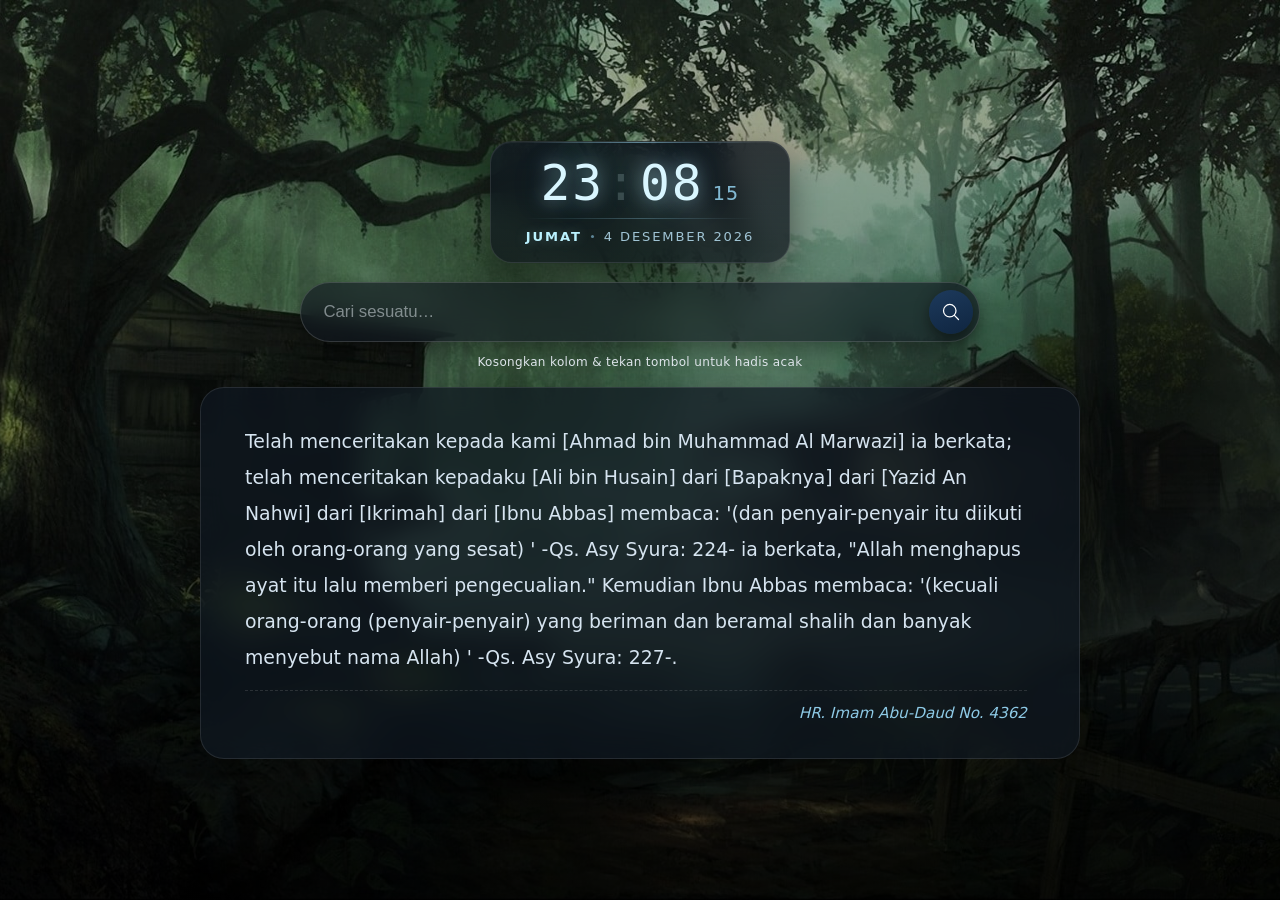
<file: index.html>
<!DOCTYPE html>
<html lang="en">
<head>
  <meta charset="UTF-8">
  <meta http-equiv="X-UA-Compatible" content="IE=edge">
  <meta name="viewport" content="width=device-width, initial-scale=1.0, viewport-fit=cover">
  <meta name="theme-color" content="#0b0f14">
  <meta name="color-scheme" content="dark">
  <meta name="description" content="Halal Search — pencarian & hadis pilihan">
  <link rel="icon" type="image/x-icon" href="/icon/mosque.png">
  <link rel="preload" href="./icon/MagnifyingGlass.svg" as="image" type="image/svg+xml">
  <link rel="stylesheet" href="script/style.css">
  <title>Halal Search</title>
</head>
<body>
  <div class="main-container">
    <div class="hero">

      <div class="clock">
        <div class="clock-display">
          <span class="clock-time">
            <span id="clockHour">--</span><span class="clock-colon" id="clockColon" aria-hidden="true">:</span><span id="clockMinute">--</span>
          </span>
          <span class="clock-seconds" id="clockSeconds">--</span>
        </div>
        <span class="clock-rule" aria-hidden="true"></span>
        <div class="clock-date">
          <span class="clock-day" id="clockDay">—</span>
          <span class="clock-divider" aria-hidden="true"></span>
          <span class="clock-full" id="clockDate">—</span>
        </div>
      </div>

      <div class="search">
        <input
          class="search-input"
          type="search"
          spellcheck="false"
          placeholder="Cari sesuatu…"
          enterkeyhint="search"
          autocomplete="off"
          autocapitalize="off"
          aria-label="Kotak pencarian">
        <button
          type="button"
          class="search-submit prevent-select"
          aria-label="Cari / Hadis acak">
          <img src="./icon/MagnifyingGlass.svg" alt="" width="20" height="20" decoding="async">
        </button>
      </div>

      <p class="search-hint">Kosongkan kolom &amp; tekan tombol untuk hadis acak</p>

      <div class="quotes">
        <div class="quote-card">
          <div class="quote-scroll">
            <p class="quote-text" id="hadithText">Memuat hadis…</p>
            <p class="quote-character" id="hadithRef">—</p>
          </div>
        </div>
      </div>

    </div>
  </div>

  <script src="script/hadis-loader.js" defer></script>
  <script src="script/script.js" defer></script>
</body>
</html>
</file>
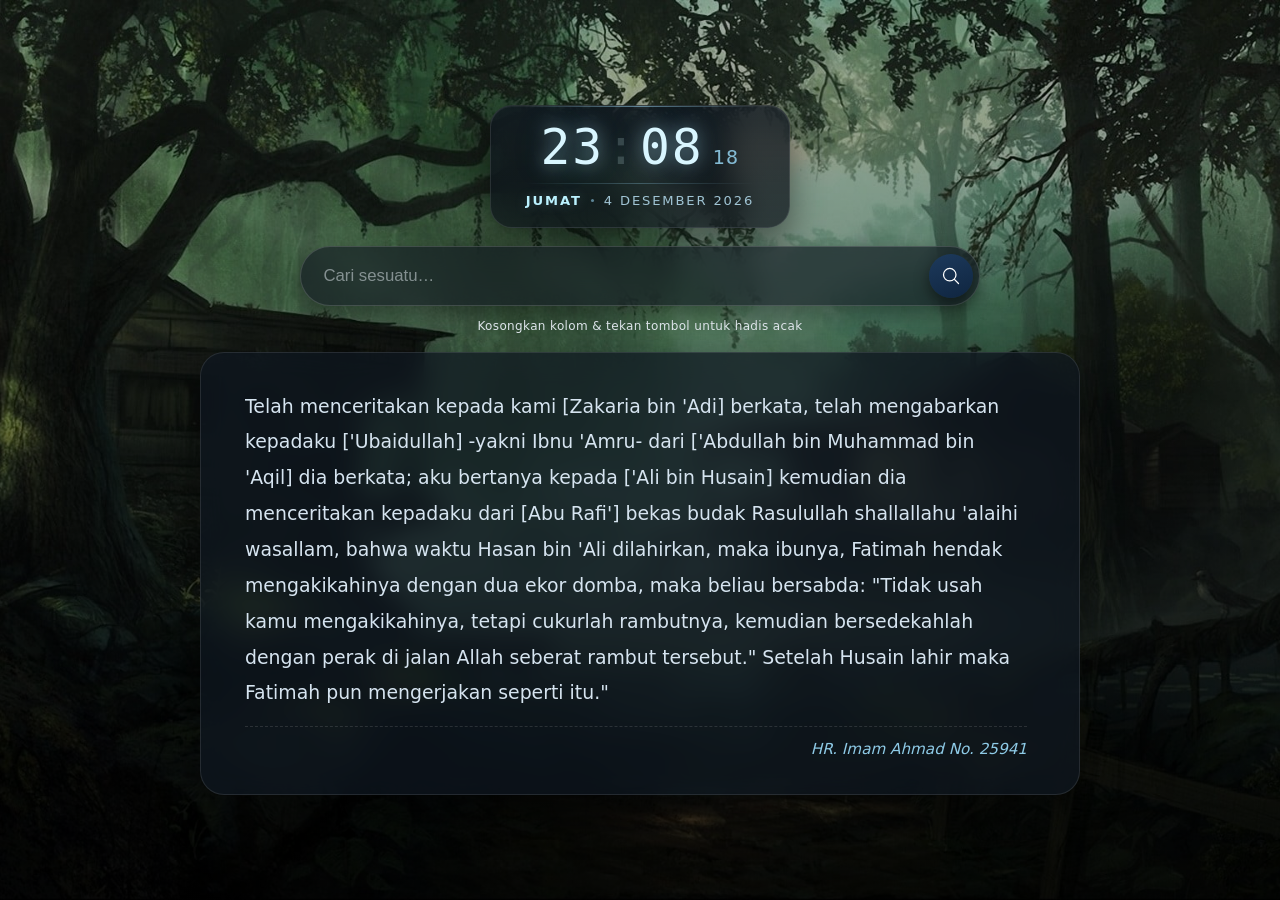
<file: main.html>
<!DOCTYPE html>
<html lang="en">

<head>
  <meta charset="UTF-8">
  <meta http-equiv="X-UA-Compatible" content="IE=edge">
  <meta name="viewport" content="width=device-width, initial-scale=1.0, viewport-fit=cover">
  <meta name="theme-color" content="#0b0f14">
  <meta name="description" content="Halal Search — pencarian & hadis pilihan">
  <link rel="icon" type="image/x-icon" href="/icon/mosque.png">
  <link rel="stylesheet" href="script/style.css">
  <title>Halal Search</title>
</head>

<body>
  <div class="main-container">
    <div class="hero">

      <!-- ============ Clock ============ -->
      <div class="clock">
        <div class="clock-display">
          <span class="clock-time">
            <span id="clockHour">--</span><span class="clock-colon" id="clockColon" aria-hidden="true">:</span><span id="clockMinute">--</span>
          </span>
          <span class="clock-seconds" id="clockSeconds">--</span>
        </div>

        <span class="clock-rule" aria-hidden="true"></span>

        <div class="clock-date">
          <span class="clock-day" id="clockDay">—</span>
          <span class="clock-divider" aria-hidden="true"></span>
          <span class="clock-full" id="clockDate">—</span>
        </div>
      </div>

      <!-- ============ Search ============ -->
      <div class="search">
        <input
          class="search-input"
          type="search"
          spellcheck="false"
          placeholder="Cari sesuatu…"
          enterkeyhint="search"
          autocomplete="off"
          aria-label="Kotak pencarian">
        <button
          type="button"
          class="search-submit prevent-select"
          aria-label="Cari / Hadis acak">
          <img src="./icon/MagnifyingGlass.svg" alt="">
        </button>
      </div>

      <p class="search-hint">Kosongkan kolom &amp; tekan tombol untuk hadis acak</p>

      <!-- ============ Hadith ============ -->
      <div class="quotes">
        <div class="quote-card">
          <div class="quote-scroll">
            <p class="quote-text" id="hadithText">Memuat hadis…</p>
            <p class="quote-character" id="hadithRef">—</p>
          </div>
        </div>
      </div>

    </div>
  </div>

  <script src="script/hadis-loader.js"></script>
  <script src="script/script.js"></script>
</body>

</html>
</file>
<file: script/style.css>
* {
  margin: 0;
  padding: 0;
  box-sizing: border-box;
}

html, body { height: 100%; }

body {
  font-family: system-ui, -apple-system, BlinkMacSystemFont, 'Segoe UI', Roboto, sans-serif;
  background: #0b0f14;
  color: #e6edf3;
  overflow: hidden;
  -webkit-font-smoothing: antialiased;
  -webkit-tap-highlight-color: transparent;
}

/* ============================================================
   CONTAINER
   ============================================================ */

.main-container {
  position: relative;
  isolation: isolate;
  background-image: url(../file/1.jpg);
  background-size: cover;
  background-position: center;
  background-repeat: no-repeat;
  background-attachment: fixed;
  height: 100dvh;
  width: 100%;
  display: flex;
  flex-direction: column;
  align-items: center;
  justify-content: center;
  padding:
    max(1.5rem, env(safe-area-inset-top))
    max(1.5rem, env(safe-area-inset-right))
    max(1.5rem, env(safe-area-inset-bottom))
    max(1.5rem, env(safe-area-inset-left));
}

.main-container::before {
  content: '';
  position: absolute;
  inset: 0;
  background: linear-gradient(180deg, rgba(0, 0, 0, .30), rgba(0, 0, 0, .72));
  z-index: -1;
  pointer-events: none;
}

.hero {
  position: relative;
  z-index: 1;
  display: flex;
  flex-direction: column;
  align-items: center;
  gap: 1rem;
  width: 100%;
  max-width: 760px;
  flex: 0 0 auto;
}

/* ============================================================
   CLOCK — 24 jam · format Indonesia
   ============================================================ */

.clock {
  position: relative;
  display: inline-flex;
  flex-direction: column;
  align-items: center;
  gap: .6rem;
  padding: 1rem 1.9rem 1.05rem;
  border-radius: 20px;
  background: linear-gradient(180deg, rgba(15, 23, 32, .78), rgba(11, 17, 24, .70));
  backdrop-filter: blur(14px);
  -webkit-backdrop-filter: blur(14px);
  border: 1px solid rgba(255, 255, 255, .10);
  box-shadow:
    0 16px 34px rgba(0, 0, 0, .45),
    inset 0 1px 0 rgba(255, 255, 255, .05);
  color: #bbf2ff;
  flex: 0 0 auto;
  overflow: hidden;
}

/* garis cahaya tipis di tepi atas */
.clock::after {
  content: '';
  position: absolute;
  top: 0;
  left: 12%;
  right: 12%;
  height: 1px;
  background: linear-gradient(90deg, transparent, rgba(142, 202, 230, .55), transparent);
  pointer-events: none;
}

/* --- baris jam --- */

.clock-display {
  display: inline-flex;
  align-items: baseline;
  gap: .55rem;
}

.clock-time {
  font-family: 'digital', monospace;
  font-size: clamp(2.2rem, 7vw, 3.1rem);
  line-height: 1;
  letter-spacing: 2px;
  color: #d9f6ff;
  text-shadow:
    0 0 18px rgba(187, 242, 255, .55),
    0 0 42px rgba(76, 154, 255, .22);
  font-variant-numeric: tabular-nums;
}

/* Titik dua: dikendalikan JS agar sinkron dengan detik */
.clock-colon {
  display: inline-block;
  margin: 0 .04em;
  opacity: 1;
  transition: opacity .18s ease;
}

.clock-colon.is-dim {
  opacity: .18;
}

.clock-seconds {
  font-family: 'digital', monospace;
  font-size: clamp(.95rem, 2.4vw, 1.25rem);
  line-height: 1;
  letter-spacing: 1.5px;
  color: #8ecae6;
  opacity: .9;
  font-variant-numeric: tabular-nums;
}

/* --- pemisah --- */

.clock-rule {
  width: 100%;
  height: 1px;
  background: linear-gradient(90deg, transparent, rgba(142, 202, 230, .30), transparent);
}

/* --- baris tanggal --- */

.clock-date {
  display: inline-flex;
  align-items: center;
  justify-content: center;
  gap: .6rem;
  font-size: clamp(.72rem, 1.7vw, .82rem);
  font-weight: 500;
  letter-spacing: .14em;
  text-transform: uppercase;
  color: #a0c4d4;
  white-space: nowrap;
}

.clock-day {
  color: #bbf2ff;
  font-weight: 600;
  text-shadow: 0 0 12px rgba(187, 242, 255, .25);
}

.clock-divider {
  width: 3px;
  height: 3px;
  border-radius: 50%;
  background: rgba(142, 202, 230, .60);
  flex: none;
}

/* ============================================================
   SEARCH — pill input + circular submit button
   ============================================================ */

.search {
  width: 100%;
  max-width: 620px;
  z-index: 1;
  display: flex;
  align-items: center;
  gap: .5rem;
  padding: .35rem .35rem .35rem 1.4rem;
  border-radius: 999px;
  background: rgba(15, 23, 32, .60);
  backdrop-filter: blur(12px);
  -webkit-backdrop-filter: blur(12px);
  border: 1px solid rgba(255, 255, 255, .15);
  box-shadow: 0 8px 20px rgba(0, 0, 0, .30);
  transition: border-color .2s ease, box-shadow .2s ease, background .2s ease;
  flex: 0 0 auto;
}

.search:focus-within {
  border-color: #4c9aff;
  background: rgba(15, 23, 32, .85);
  box-shadow:
    0 0 0 4px rgba(76, 154, 255, .20),
    0 8px 20px rgba(0, 0, 0, .40);
}

.search input {
  flex: 1 1 auto;
  min-width: 0;
  border: none;
  outline: none;
  background: transparent;
  color: #e6edf3;
  font-size: 1.05rem;
  padding: .85rem 0;
  -webkit-appearance: none;
  appearance: none;
}

.search input::placeholder {
  color: rgba(230, 237, 243, .50);
}

.search input::-webkit-search-cancel-button { -webkit-appearance: none; }

.search-submit {
  flex: none;
  width: 44px;
  height: 44px;
  display: grid;
  place-items: center;
  border: none;
  border-radius: 50%;
  background: linear-gradient(160deg, #1d3a5c, #0f2540);
  box-shadow: 0 6px 16px rgba(0, 0, 0, .45);
  cursor: pointer;
  transition: transform .2s ease, background .25s ease;
}

.search-submit img {
  width: 20px;
  height: 20px;
  filter: brightness(0) invert(1);
  transition: transform .2s ease, filter .2s ease;
}

.search-submit:hover {
  background: linear-gradient(160deg, #4c9aff, #2c6fd1);
}
.search-submit:hover img { transform: scale(1.12); }

.search-submit:active { transform: scale(.92); }

.search-submit:focus-visible {
  outline: 3px solid #4c9aff;
  outline-offset: 2px;
}

.search-hint {
  text-align: center;
  font-size: .75rem;
  letter-spacing: .03em;
  color: #e6edf3;
  flex: 0 0 auto;
  margin-top: -.35rem;
}

/* ============================================================
   QUOTE CARD (hadith)
   ============================================================ */

.quotes {
  position: relative;
  z-index: 1;
  width: 100%;
  max-width: 760px;
  display: flex;
  justify-content: center;
  flex: 0 0 auto;
}

.quote-card {
  position: relative;
  width: 100%;
  display: flex;
  flex-direction: column;
  background: rgba(15, 23, 32, .72);
  backdrop-filter: blur(14px);
  -webkit-backdrop-filter: blur(14px);
  border: 1px solid rgba(255, 255, 255, .10);
  border-radius: 22px;
  padding: 1.75rem 2rem;
  box-shadow: 0 20px 40px rgba(0, 0, 0, .45);
  color: #e6edf3;
  overflow: hidden;
  transition: opacity .3s ease, transform .3s ease;
  max-height: min(70dvh, 720px);
}

.quote-card.is-fading {
  opacity: 0;
  transform: translateY(8px);
}

.quote-scroll {
  min-height: 0;
  overflow-y: auto;
  overscroll-behavior: contain;
  scrollbar-width: thin;
  scrollbar-color: rgba(255, 255, 255, .20) transparent;
  padding-right: .5rem;
}

.quote-scroll::-webkit-scrollbar { width: 6px; }
.quote-scroll::-webkit-scrollbar-track { background: transparent; }
.quote-scroll::-webkit-scrollbar-thumb {
  background: rgba(255, 255, 255, .18);
  border-radius: 99px;
}
.quote-scroll::-webkit-scrollbar-thumb:hover {
  background: rgba(255, 255, 255, .32);
}

.quote-text {
  font-size: clamp(1rem, 1.6vw, 1.18rem);
  font-weight: 400;
  line-height: 1.8;
  color: #d6e4f0;
  text-align: left;
  white-space: pre-line;
  overflow-wrap: anywhere;
  text-wrap: pretty;
}

.quote-character {
  display: block;
  margin-top: .9rem;
  padding-top: .85rem;
  border-top: 1px dashed rgba(255, 255, 255, .12);
  font-size: clamp(.82rem, 1.8vw, .95rem);
  font-weight: 500;
  color: #8ecae6;
  font-style: italic;
  text-align: right;
}

/* ============================================================
   RESPONSIVE
   ============================================================ */

@media (min-width: 900px) {
  .main-container { padding: 2rem; }

  .hero {
    gap: 1.15rem;
    max-width: 880px;
  }

  .quotes { max-width: 880px; }

  .quote-card {
    padding: 2.25rem 2.75rem;
    border-radius: 24px;
    max-height: min(72dvh, 780px);
  }

  .quote-text {
    font-size: 1.18rem;
    line-height: 1.9;
  }

  .search { max-width: 680px; }

  .clock { padding: 1.1rem 2.2rem 1.15rem; border-radius: 22px; }
}

@media (min-width: 1440px) {
  .hero { max-width: 980px; }
  .quotes { max-width: 980px; }

  .quote-card {
    padding: 2.5rem 3rem;
    max-height: min(75dvh, 860px);
  }

  .quote-text {
    font-size: 1.22rem;
    line-height: 1.95;
  }

  .search { max-width: 720px; }
}

@media (max-width: 600px) {
  .main-container {
    padding:
      max(1rem, env(safe-area-inset-top))
      max(1rem, env(safe-area-inset-right))
      max(1rem, env(safe-area-inset-bottom))
      max(1rem, env(safe-area-inset-left));
  }

  .hero { gap: .85rem; max-width: 100%; }

  .clock {
    gap: .45rem;
    padding: .85rem 1.35rem .9rem;
    border-radius: 16px;
  }
  .clock-time { font-size: 2.1rem; letter-spacing: 1.5px; }
  .clock-seconds { font-size: .9rem; }
  .clock-date { font-size: .68rem; letter-spacing: .12em; gap: .5rem; }

  .search { padding: .3rem .3rem .3rem 1.1rem; }
  .search input { padding: .75rem 0; font-size: 1rem; }
  .search-submit { width: 40px; height: 40px; }
  .search-submit img { width: 18px; height: 18px; }

  .search-hint { font-size: .7rem; }

  .quote-card {
    padding: 1.25rem 1.25rem;
    border-radius: 18px;
    max-height: 65dvh;
  }
  .quote-text { font-size: 1rem; line-height: 1.7; }
}

@media (max-width: 380px) {
  .clock { padding: .7rem 1.05rem .75rem; gap: .4rem; }
  .clock-time { font-size: 1.85rem; letter-spacing: 1.2px; }
  .clock-seconds { font-size: .8rem; letter-spacing: 1px; }
  .clock-date { font-size: .6rem; letter-spacing: .1em; gap: .4rem; }
  .clock-divider { width: 2px; height: 2px; }

  .search { padding-left: 1rem; }
  .search-submit { width: 36px; height: 36px; }
  .search-submit img { width: 16px; height: 16px; }

  .search-hint { font-size: .65rem; }

  .quote-card { padding: 1.1rem 1rem; max-height: 60dvh; }
  .quote-text { font-size: .92rem; line-height: 1.65; }
}

@media (orientation: landscape) and (max-height: 560px) {
  .main-container { padding: .75rem; }

  .hero { gap: .55rem; max-width: 100%; }

  /* jam jadi satu baris: waktu · pemisah · tanggal */
  .clock {
    flex-direction: row;
    align-items: center;
    gap: .95rem;
    padding: .55rem 1.2rem;
    border-radius: 14px;
  }
  .clock-display { gap: .45rem; }
  .clock-time { font-size: 1.6rem; letter-spacing: 1.2px; }
  .clock-seconds { font-size: .75rem; }
  .clock-rule {
    width: 1px;
    height: 26px;
    background: linear-gradient(180deg, transparent, rgba(142, 202, 230, .35), transparent);
  }
  .clock-date { font-size: .62rem; letter-spacing: .1em; gap: .45rem; }

  .search { padding: .25rem .25rem .25rem .9rem; }
  .search input { padding: .55rem 0; font-size: .9rem; }
  .search-submit { width: 34px; height: 34px; }
  .search-submit img { width: 15px; height: 15px; }

  .search-hint { display: none; }

  .quote-card {
    padding: .9rem 1.1rem;
    border-radius: 14px;
    max-height: 60dvh;
  }
  .quote-text { font-size: .88rem; line-height: 1.55; }
  .quote-character { font-size: .75rem; margin-top: .6rem; padding-top: .5rem; }
}

@media (prefers-reduced-motion: reduce) {
  *, *::before, *::after {
    animation-duration: .01ms !important;
    transition-duration: .01ms !important;
  }
}

.prevent-select {
  -webkit-user-select: none;
  -ms-user-select: none;
  user-select: none;
}
</file>
